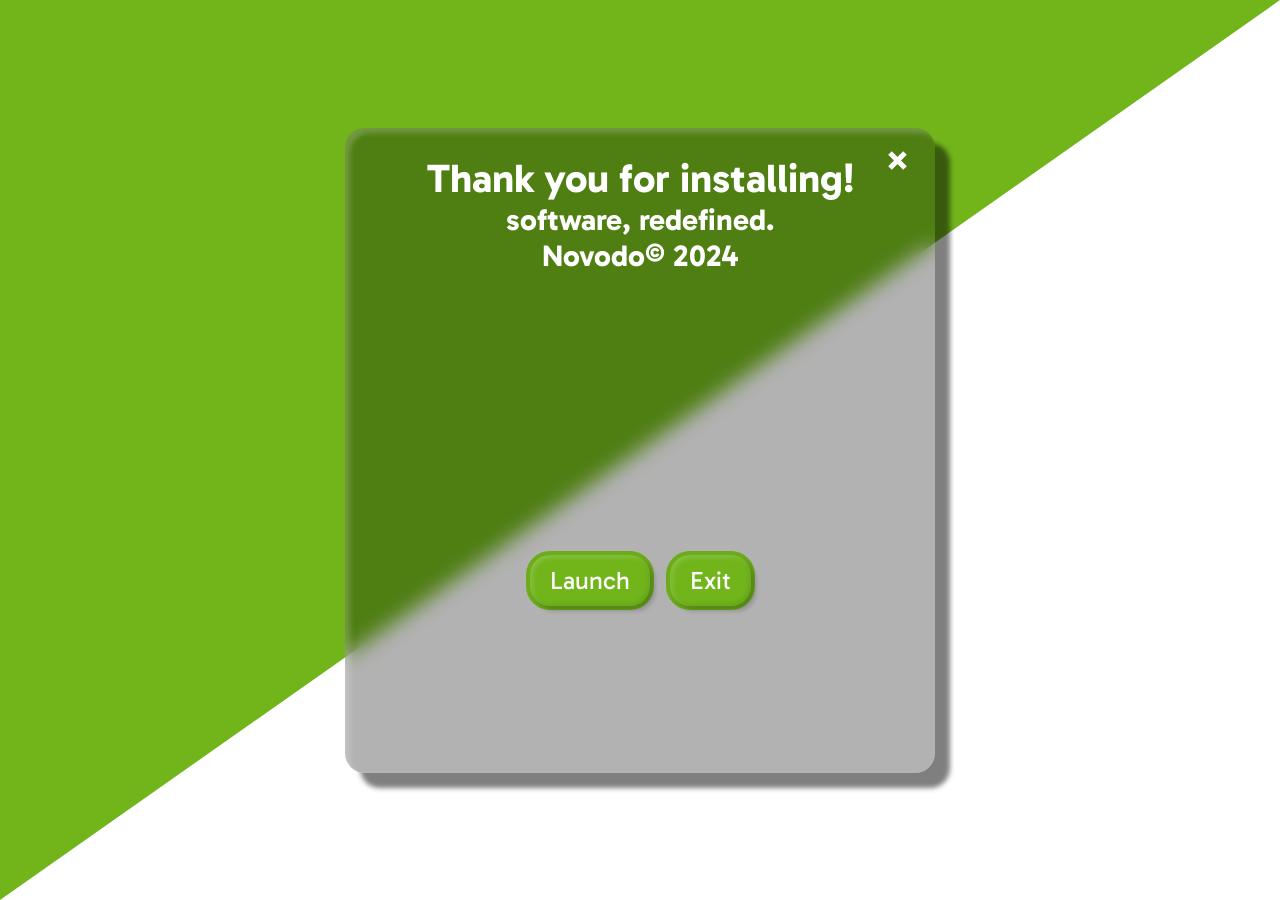
<file: setup/done.html>
<!DOCTYPE html>
<html lang="en">
<head>
    <meta charset="UTF-8">
    <meta name="viewport" content="width=device-width, initial-scale=1.0">
    <title>Novodo packages setup</title>
    <link rel="stylesheet" href="setup.css">
    <link rel="shortcut icon" href="favicon.png" type="image/x-icon">
    <link rel="stylesheet" href="animation.css">
</head>
<body>
    <svg width="1" height="1" viewBox="0 0 1 1" fill="none" xmlns="http://www.w3.org/2000/svg" preserveAspectRatio="none" class="bg-art">
        <path d="M1 0H0V1L1 0Z" fill="#71B51B"/>
    </svg>

    <form method="POST" class="form">
        <a href="/exit">
            <svg width="6" height="6" viewBox="0 0 6 6" fill="none" xmlns="http://www.w3.org/2000/svg" class="ext-arrow">
                <path d="M4 1L1 4M1 1L4 4" stroke="white"/>
            </svg>
        </a>
        <h1 class="page-title">Thank you for installing!</h1>
        <h2 class="page-subtitle">
            software, redefined.
            <br>
            Novodo© 2024
        </h2>

        <div class="buttons">
            <a href="/launch" class="a">Launch</a>
            <a href="/exit" class="a">Exit</a>
        </div>
    </form>

    <script src="animation.js"></script>
</body>
</html>
</file>
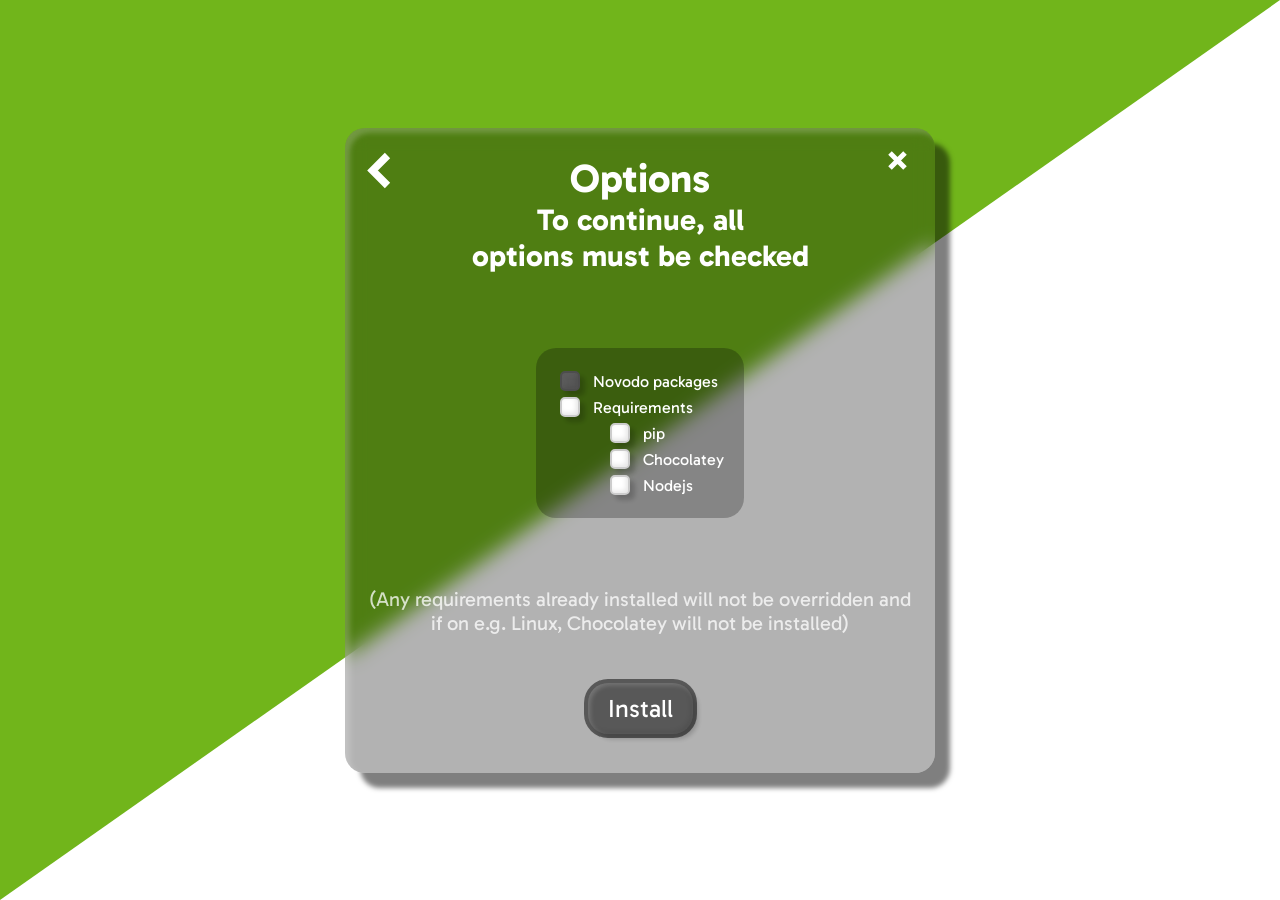
<file: setup/options.html>
<!DOCTYPE html>
<html lang="en">
<head>
    <meta charset="UTF-8">
    <meta name="viewport" content="width=device-width, initial-scale=1.0">
    <title>Novodo packages setup</title>
    <link rel="stylesheet" href="setup.css">
    <link rel="shortcut icon" href="favicon.png" type="image/x-icon">
    <link rel="stylesheet" href="animation.css">
</head>
<body>
    <svg width="1" height="1" viewBox="0 0 1 1" fill="none" xmlns="http://www.w3.org/2000/svg" preserveAspectRatio="none" class="bg-art">
        <path d="M1 0H0V1L1 0Z" fill="#71B51B"/>
    </svg>

    <form method="POST" class="form">
        <a href="tc"><svg width="4" height="6" viewBox="0 0 4 6" fill="none" xmlns="http://www.w3.org/2000/svg" class="back-arrow">
            <path d="M3 1L1 3L3 5" stroke="white"/>
        </svg></a>
        <a href="/exit">
            <svg width="6" height="6" viewBox="0 0 6 6" fill="none" xmlns="http://www.w3.org/2000/svg" class="ext-arrow">
                <path d="M4 1L1 4M1 1L4 4" stroke="white"/>
            </svg>
        </a>

        <h1 class="page-title">Options</h1>
        <h2 class="page-subtitle">
            To continue, all
            <br>
            options must be checked
        </h2>

        <div class="options">
            <div class="option">
                <input type="checkbox" id="novodo-packages" name="novodo-packages" value="checked" class="checkbox" checked disabled>
                <label for="novodo-packages">Novodo packages</label>
            </div>
            <div class="option">
                <input type="checkbox" id="requirements" name="requirements" value="checked" class="checkbox">
                <label for="requirements">Requirements</label>
            </div>
            <div class="requirements">
                <div class="option">
                    <input type="checkbox" id="pip" name="pip" value="checked" class="checkbox">
                    <label for="pip">pip</label>
                </div>
                <div class="option">
                    <input type="checkbox" id="chocolatey" name="chocolatey" value="checked" class="checkbox">
                    <label for="chocolatey">Chocolatey</label>
                </div>
                <div class="option">
                    <input type="checkbox" id="nodejs" name="nodejs" value="checked" class="checkbox">
                    <label for="nodejs">Nodejs</label>
                </div>
            </div>
        </div>

        <p class="grey-out">(Any requirements already installed will not be overridden and if on e.g. Linux, Chocolatey will not be installed)</p>

        <div class="buttons">
            <a class="disabled-a" id="install-placeholder">Install</a>
        </div>
    </form>

    <script>
        function checkRequirements() {
            const requirementCheckboxes = document.querySelectorAll('.requirements .checkbox');
            const allChecked = Array.from(requirementCheckboxes).every(checkbox => checkbox.checked);

            const requirementsCheckbox = document.getElementById('requirements');
            requirementsCheckbox.checked = allChecked;

            toggleInstallButton();
        }

        function toggleInstallButton() {
            const allCheckboxes = document.querySelectorAll('.checkbox:not(:disabled)');
            const allChecked = Array.from(allCheckboxes).every(checkbox => checkbox.checked);

            const placeholder = document.getElementById('install-placeholder') || document.getElementById('install-link');

            if (allChecked) {
                placeholder.classList.remove('disabled-a');
                placeholder.classList.add('a');
                placeholder.id = 'install-link';
                placeholder.textContent = 'Install';
                placeholder.setAttribute('href', '/installation');
            } else {
                placeholder.classList.remove('a');
                placeholder.classList.add('disabled-a');
                placeholder.id = 'install-placeholder';
                placeholder.textContent = 'Install';
                placeholder.removeAttribute('href');
            }
        }

        document.querySelectorAll('.requirements .checkbox').forEach(checkbox => {
            checkbox.addEventListener('change', checkRequirements);
        });

        document.getElementById('requirements').addEventListener('change', function() {
            if (!this.checked) {
                document.querySelectorAll('.requirements .checkbox').forEach(cb => cb.checked = false);
            } else {
                document.querySelectorAll('.requirements .checkbox').forEach(cb => cb.checked = true);
            }
            toggleInstallButton();
        });

        document.querySelectorAll('.checkbox').forEach(checkbox => {
            checkbox.addEventListener('change', toggleInstallButton);
        });
    </script>

    <script src="animation.js"></script>
</body>
</html>
</file>
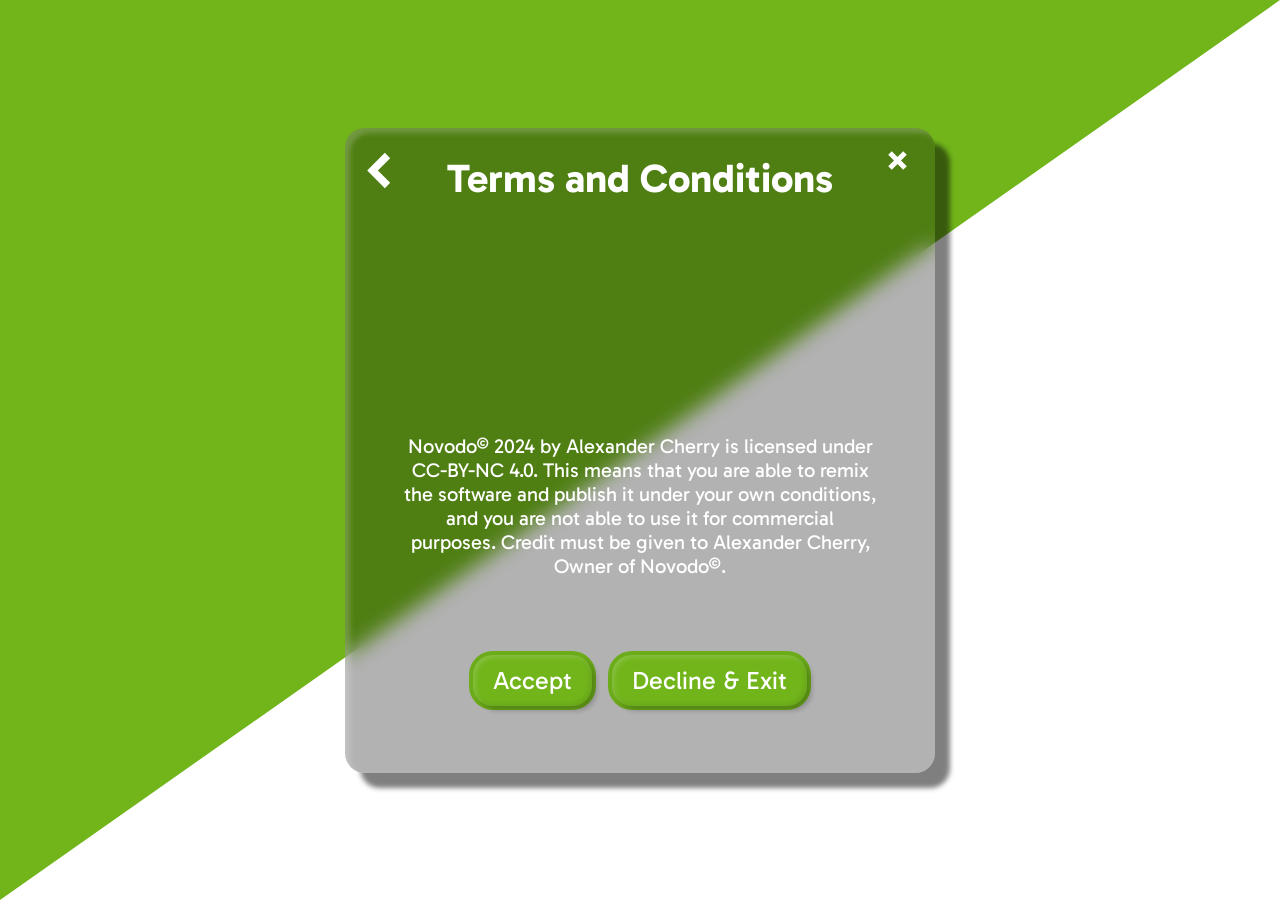
<file: setup/tc.html>
<!DOCTYPE html>
<html lang="en">
<head>
    <meta charset="UTF-8">
    <meta name="viewport" content="width=device-width, initial-scale=1.0">
    <title>Novodo packages setup</title>
    <link rel="stylesheet" href="setup.css">
    <link rel="shortcut icon" href="favicon.png" type="image/x-icon">
    <link rel="stylesheet" href="animation.css">
</head>
<body>
    <svg width="1" height="1" viewBox="0 0 1 1" fill="none" xmlns="http://www.w3.org/2000/svg" preserveAspectRatio="none" class="bg-art">
        <path d="M1 0H0V1L1 0Z" fill="#71B51B"/>
    </svg>

    <form method="POST" class="form">
        <a href="/"><svg width="4" height="6" viewBox="0 0 4 6" fill="none" xmlns="http://www.w3.org/2000/svg" class="back-arrow">
            <path d="M3 1L1 3L3 5" stroke="white"/>
        </svg></a>
        <a href="/exit">
            <svg width="6" height="6" viewBox="0 0 6 6" fill="none" xmlns="http://www.w3.org/2000/svg" class="ext-arrow">
                <path d="M4 1L1 4M1 1L4 4" stroke="white"/>
            </svg>
        </a>
        <h1 class="page-title">Terms and Conditions</h1>
        <p>
            Novodo© 2024 by Alexander Cherry is licensed under
            <br>
            CC-BY-NC 4.0. This means that you are able to remix
            <br>
            the software and publish it under your own conditions,
            <br>
            and you are not able to use it for commercial
            <br>
            purposes. Credit must be given to Alexander Cherry,
            <br>
            Owner of Novodo©.
        </p>
        <div class="buttons">
            <a href="options" class="a">Accept</a>
            <a href="/exit" class="a">Decline & Exit</a>
        </div>
    </form>
    
    <script src="animation.js"></script>
</body>
</html>
</file>
<file: setup/setup.css>
@font-face {
    font-family: 'Gabarito';
    src: url('gabarito.ttf') format('truetype');
}

body {
    padding: 0;
    margin: 0;
    overflow: hidden;
    position: relative;
    min-height: 100vh;
    min-width: 100vw;
    color: white;
    font-family: 'Gabarito';
    display: flex;
    justify-content: center;
    align-items: center;
    align-content: center;
}

.bg-art {
    position: absolute;
    top: 0;
    bottom: 0;
    left: 0;
    right: 0;
    width: 100%;
    height: 100%;
    z-index: -100;
}

.back-arrow {
    position: absolute;
    top: 20px;
    left: 20px;
    width: 30px;
    height: auto;
    z-index: 20;
    transition: 0.3s ease-in-out left;
}

.ext-arrow {
    position: absolute; 
    top: 20px;
    right: 20px;
    width: 30px;
    height: auto;
    z-index: 20;
    cursor: pointer;
}

.ext-arrow path {
    transition: 0.25s ease-in-out stroke;
}

.ext-arrow:hover path {
    stroke: rgb(255, 50, 50);
}

.back-arrow path {
    transition: 0.5s ease-in-out stroke;
}

.back-arrow:hover path {
    stroke: #dbdbdb
}

.back-arrow:hover {
    left: 17px;
}

.form {
    background: rgba(0, 0, 0, 0.3); 
    box-shadow: rgba(0, 0, 0, 0.5) 15px 15px 5px,
    rgba(255, 255, 255, 0.2) 5px 5px 5px inset;
    display: flex;
    flex-direction: column;
    justify-content: space-evenly;
    align-items: center;
    text-align: center;
    padding: 20px;
    border-radius: 20px;
    padding-top: 125px;
    gap: 10px;
    width: 550px;
    height: 500px;
}

.form p {
    font-size: 20px;
}

.page-title {
    font-size: 40px;
    position: absolute;
    top: 0;
    left: 0;
    right: 0;
}

.page-subtitle {
    font-size: 30px;
    position: absolute;
    top: 50px;
    left: 0;
    right: 0;
}

.a {
    position: relative;
    text-decoration: none;
    color: white;
    font-size: 25px !important;
    padding: 10px 20px;
    background-color: #71b51b;
    box-shadow: rgba(0, 0, 0, 0.2) 5px 5px 5px,
    rgba(0, 0, 0, 0.1) -2px -2px 5px inset,
    rgba(255, 255, 255, 0.2) 2px 2px 5px inset;
    border-radius: 20px;
    margin: 0;
    transition: 0.5s ease-in-out padding, 0.5s ease-in-out background-color;
    text-shadow: 2px 2px 5px rgba(0, 0, 0, 0);
    cursor: pointer;
}

.disabled-a {
    position: relative;
    text-decoration: none;
    color: white;
    font-size: 25px !important;
    padding: 10px 20px;
    background-color: rgb(88, 88, 88);
    box-shadow: rgba(0, 0, 0, 0.2) 5px 5px 5px,
    rgba(0, 0, 0, 0.1) -2px -2px 5px inset,
    rgba(255, 255, 255, 0.2) 2px 2px 5px inset;
    border-radius: 20px;
    margin: 0;
    transition: 0.5s ease-in-out padding, 0.5s ease-in-out background-color;
    text-shadow: 2px 2px 5px rgba(0, 0, 0, 0);
}

.disabled-a::before {
    content: '';
    position: absolute;
    top: -4px;
    left: -4px;
    right: -4px;
    bottom: -4px;
    background-color: rgb(88, 88, 88);
    z-index: -1;
    border-radius: 24px;
    transition: 0.5s ease-in-out opacity, 0.5s ease-in-out background-color;
}

.a:hover{
    padding: 10px 35px;
    background-color: #7a1bb6;
}

.a::before {
    content: '';
    position: absolute;
    top: -4px;
    left: -4px;
    right: -4px;
    bottom: -4px;
    background-color: #6cab1a;
    z-index: -1;
    border-radius: 24px;
    transition: 0.5s ease-in-out opacity, 0.5s ease-in-out background-color;
}

.a:hover::before {
    background-color: indigo;
    transition:0.5s ease-in-out background-color;
}

.form .buttons {
    display: flex;
    justify-content: center;
    align-items: center;
    align-content: center;
    gap: 20px;
}

.checkbox {
    appearance: none;
    width: 20px;
    height: 20px;
    border: 2px solid #ccc;
    border-radius: 5px;
    outline: none;
    cursor: pointer;
    background-color: white;
    transition: background-color 0.3s, border-color 0.3s;
    box-shadow: rgba(0, 0, 0, 0.2) 5px 5px 5px,
    rgba(0, 0, 0, 0.1) -2px -2px 5px inset,
    rgba(255, 255, 255, 0.2) 2px 2px 5px inset;
}

.checkbox:checked {
    background-color: #71b51b;
    border-color: #6cab1a;
}
.checkbox:hover {
    background-color: rgb(207, 255, 145);
    border-color: rgb(125, 166, 72);
}

.checkbox:disabled{
    background-color: rgb(88, 88, 88);
    border-color: rgb(77, 77, 77); 
    box-shadow: rgba(0, 0, 0, 0.2) 5px 5px 5px,
    rgba(0, 0, 0, 0.1) -2px -2px 5px inset,
    rgba(125, 125, 125, 0.2) 2px 2px 5px inset;
}

.checkbox:disabled:hover{
    background-color: rgb(95, 95, 95);
    border-color: rgb(90, 90, 90); 
}

.options {
    background-color: rgba(0, 0, 0, 0.25);
    padding: 20px;
    margin: 20px;
    border-radius: 20px;
    display: flex;
    flex-direction: column;
}

.option {
    display: flex;
    align-items: center;
    align-content: center;
    gap: 10px;
}

.options .requirements {
    margin-left: 50px;
}

.grey-out {
    opacity: 0.75;
}

.startup-video {
    display: flex;
    width: 50%;
}

#video-overlay {
    position: fixed;
    top: 0;
    left: 0;
    width: 100%;
    height: 100%;
    z-index: 999;
    display: flex;
    align-items: center;
    justify-content: center;
    background-color: white;
    opacity: 1;
    transition: 1.5s ease-in-out opacity;
}

.progress-bar {
    width: 80%;
    height: 50px;
    border: none;
    box-shadow:
    rgba(0, 0, 0, 0.1) 5px 5px 5px inset,
    rgba(255, 255, 255, 0.2) -5px -5px 5px inset;
    border-radius: 25px;
    background: transparent;
    overflow: hidden;
}

progress::-webkit-progress-bar {
    height: 50px;
    border: none;
    box-shadow:
    rgba(0, 0, 0, 0.1) 5px 5px 5px inset,
    rgba(255, 255, 255, 0.2) -5px -5px 5px inset;
    border-radius: 25px;
    background: transparent;
    overflow: hidden;
}

progress::-webkit-progress-value {
    background-color: #71b51b; 
    box-shadow:
    rgba(0, 0, 0, 0.1) -5px -5px 5px inset,
    rgba(255, 255, 255, 0.2) 5px 5px 5px inset;
    border-radius: 0 25px 25px 0;
    transition: 2.5s width;
}

progress::-moz-progress-bar {
    background-color: #71b51b;  
    box-shadow:
    rgba(0, 0, 0, 0.1) 0 -5px 5px inset,
    rgba(255, 255, 255, 0.2) 0 5px 5px inset;
    border-radius: 0 25px 25px 0;
}
</file>
<file: setup/animation.css>
/* body {
    opacity: 0;
    transition: opacity 1s ease-out;
} */

.form {
    backdrop-filter: blur(10px);
    transition: 1s ease-out backdrop-filter;
}

.form.blur {
    backdrop-filter: blur(10px);
}

@-moz-document url-prefix() {
    body {
        opacity: 1 !important;
    }

    .circle {
        transition: width 500ms ease-in, height 500ms ease-in, background-color 500ms ease-in !important;
    }
}

.circle {
    position: fixed;
    border-radius: 50%;
    background-color: #71b51b;
    width: 0;
    height: 0;
    pointer-events: none;
    transition: width 500ms ease-in, height 500ms ease-in, background-color 500ms ease-in;
    z-index: 1000;
    transform: translate(-50%, -50%);
}

.opacity-set-visible {
    opacity: 1;
}
</file>
